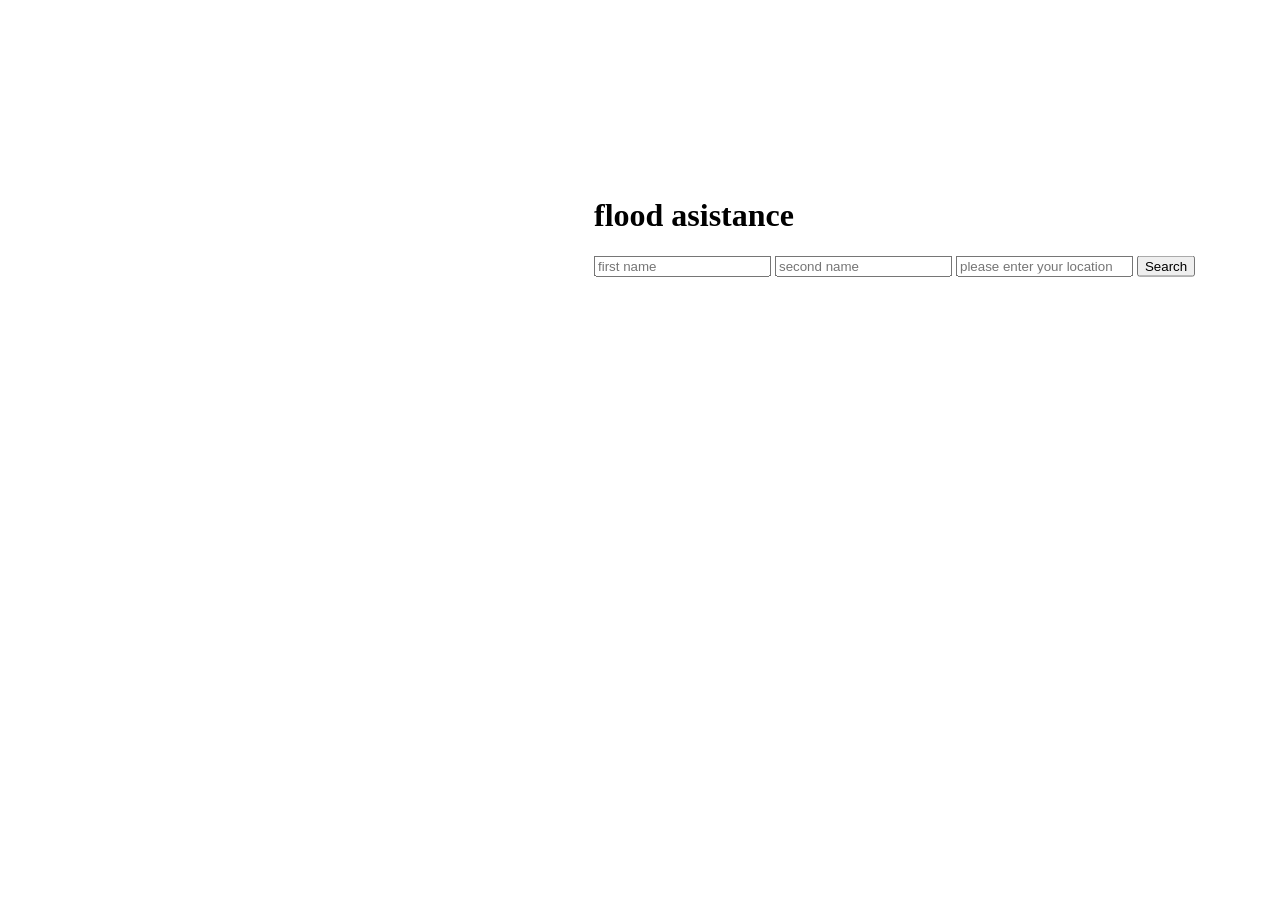
<file: group/index.html>
<!DOCTYPE html>
<html lang="en">
<head>
  <meta charset="UTF-8">
  <meta name="viewport" content="width=device-width, initial-scale=1.0">
  <link rel="stylesheet" href="style.css">
  <title>Cartoon Genre Finder</title>
</head>
<body>
  <h1>flood asistance</h1>
  <input type="text" id="zz" placeholder="first name">
  <input type="text" id="zz" placeholder="second name">
  <input type="text" id="cartoon-search" placeholder="please enter your location">
  <button onclick="findLocation()">Search</button>
  <p id="genre-result"></p>

  <script src="script.js"></script>
</body>
</html>
</file>
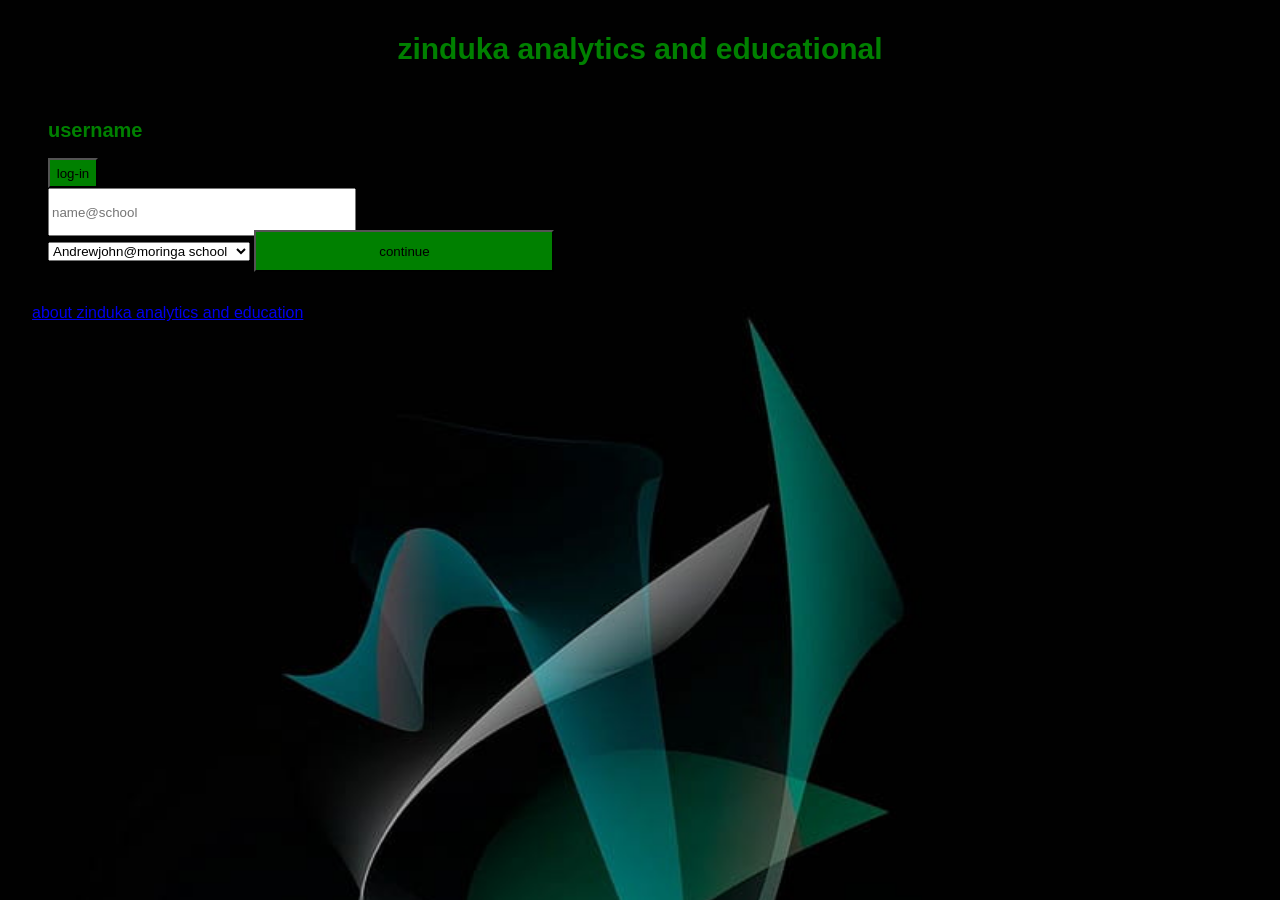
<file: project/index.html>
<!DOCTYPE html>
<html lang="en">
<head>
    <meta charset="UTF-8">
    <meta name="viewport" content="width=device-width, initial-scale=1.0">
    <title>Learn & Analyze App</title>
    <link rel="stylesheet" href="style.css">
</head>
<body>
    <header>
        <h1>zinduka analytics and educational</h1>
    </header>
    <main>
        <section id="course-selection">
            <h2>username</h2>
            <button id="log-in">log-in</button>
                <div class="course">
                    <input type="text" id="optionInput" placeholder="name@school">
                    
                </div>
             <form id="redirectForm">
              <select id="optionSelect" name="options">
             <option value="results.html">Andrewjohn@moringa school</option>
             <option value="progress.html">Ryanmaiyo@moringa school</option>
             <option value="amen.html">Kennedy@zinduka academy</option>
             <option value="beleive.html">Ruthkimeli@zinduka academy</option>   
             </select>
            <button type="button" onclick="redirectToPage()">continue</button>
             </form>
            <script>
                function redirectToPage() {
                    var selectedOption = document.getElementById("optionSelect").value;
                    window.location.href = selectedOption;
                }
            </script>
        </section>
        <section id="course-content" style="display: none;">  <h2></h2>  <div id="content-area"></div>
            <button id="next-button"></button>
            <script src="script.js"></script>
        </section>
    </main>
    <a href="about.html">about zinduka analytics and education</a> 
    <script src="script.js"></script>
    <style>
        body{
          background-image: url(HD-wallpaper-abstract-themes-abstract-beautiful-nice-neon-blue.jpg);
          background-repeat: no-repeat;
          background-size: cover;
        }
      </style>
</body>
</html>
</file>
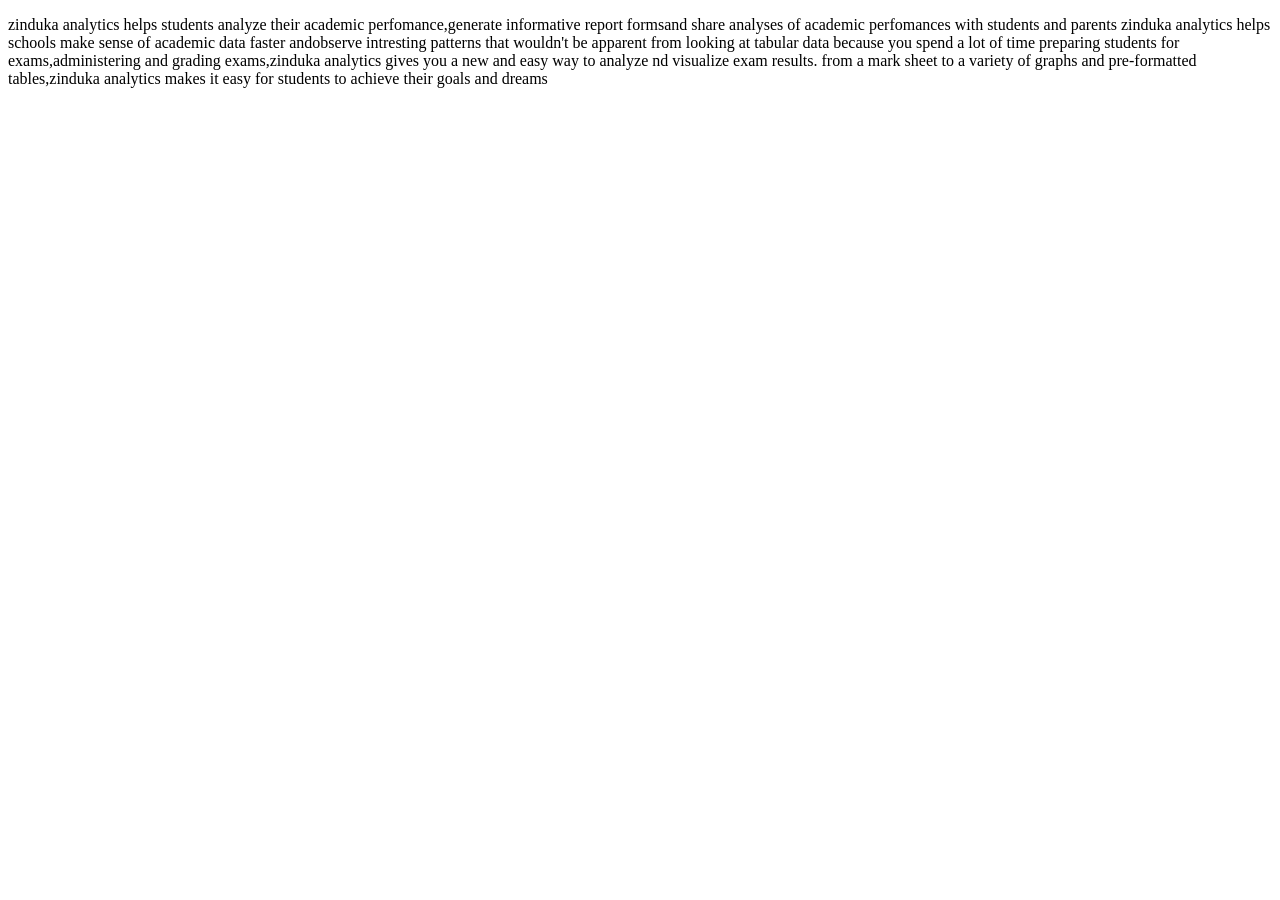
<file: project/about.html>
<!DOCTYPE html>
<html lang="en">
<head>
    <meta charset="UTF-8">
    <meta name="viewport" content="width=device-width, initial-scale=1.0">
    <title>Document</title>
</head>
<body>
    <p>zinduka analytics helps students analyze their academic perfomance,generate informative report formsand share analyses of academic perfomances with students and parents
        zinduka analytics helps schools make sense of academic data faster andobserve intresting patterns that wouldn't be apparent from looking at tabular data
        because you spend a lot of time preparing students for exams,administering and grading exams,zinduka analytics gives you a new and easy way to analyze nd visualize exam results.
        from a mark sheet to a variety of graphs and pre-formatted tables,zinduka analytics makes it easy for students to achieve their goals and dreams

    </p>
</body>
</html>
</file>
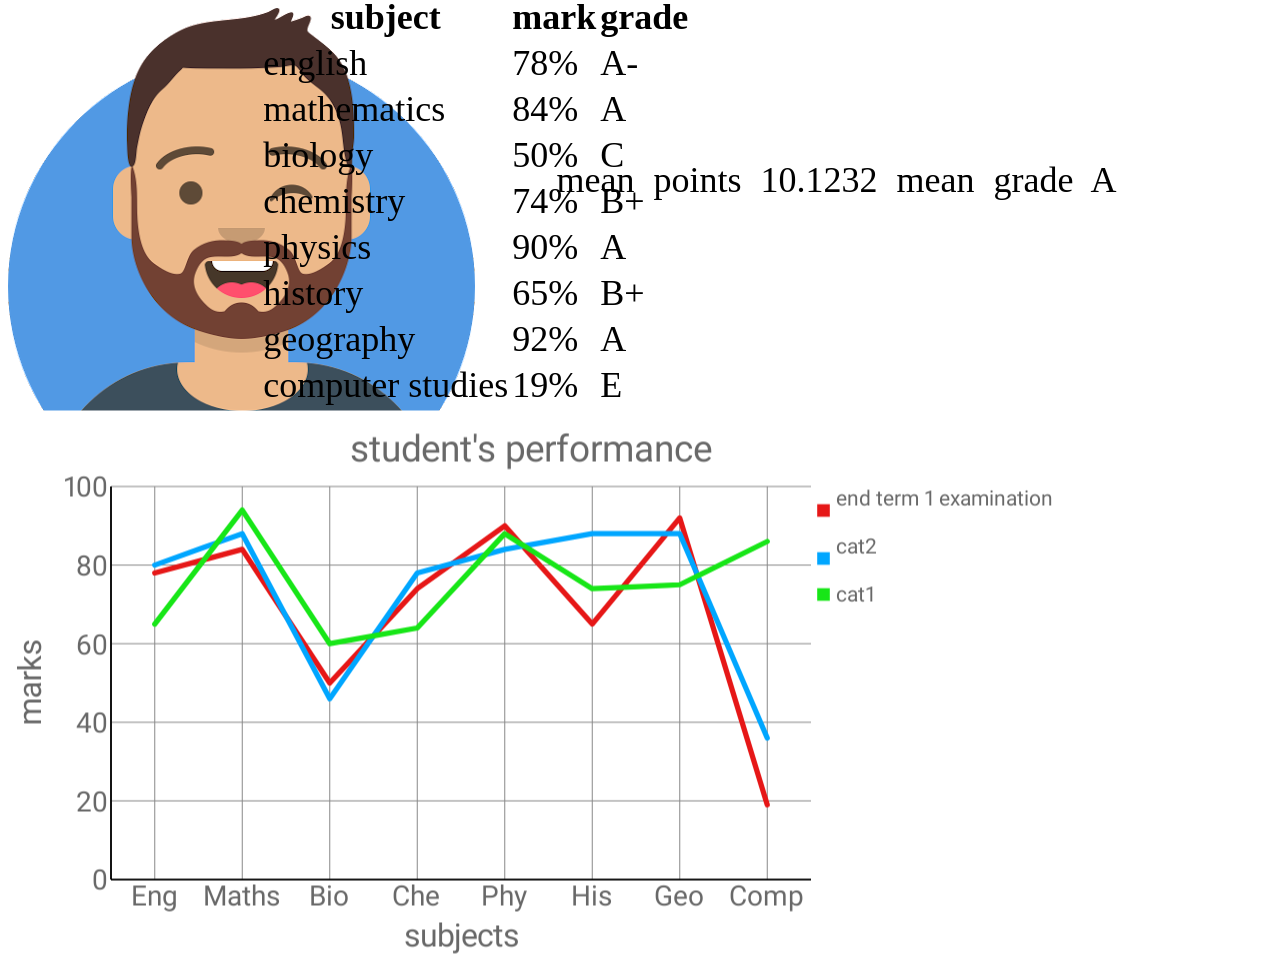
<file: project/amen.html>
<!DOCTYPE html>
<html lang="en">
<head>
    <meta charset="UTF-8">
    <meta name="viewport" content="width=device-width, initial-scale=1.0">
    <title>Document</title>
</head>
<link rel="stylesheet" href="amen.css">
<body>
    <img src="unnamed.png" alt="">
   <p>kennedy kiplagat</p>
   <div class="p">form 3 central</div>
   <table>
    <caption>My subjects perfomance</caption>
    <thead>
      <tr>
        <th>subject</th>
        <th>mark</th>
        <th>grade</th>
      </tr>
    </thead>
    <tbody>
      <tr>
        <td>english</td>
        <td>78%</td>
        <td>A-</td>
      </tr>
      <tr>
        <td>mathematics</td>
        <td>84%</td>
        <td>A</td>
      </tr>
      <tr>
        <td>biology</td>
        <td>50%</td>
        <td>C</td>
      </tr>
      <tr>
        <td>chemistry</td>
        <td>74%</td>
        <td>B+</td>
      </tr>
      <tr>
        <td>physics</td>
        <td>90%</td>
        <td>A</td>
      </tr>
      <tr>
        <td>history</td>
        <td>65%</td>
        <td>B+</td>
      </tr>
      <tr>
        <td>geography</td>
        <td>92%</td>
        <td>A</td>
      </tr>
      <tr>
        <td>computer studies</td>
        <td>19%</td>
        <td>E</td>
      </tr>
    </tbody>
  </table>
  <h1>change exam</h1>
  <form id="optionList">
    <select id="selectOption" name="options">
   <option value="end of term.html">end of term1 examinations</option>
   <option value="cat1.html">cat1</option>
   <option value="cat2.html">cat 2</option>
    </select>
    
   <div><img src="1712787327995.png" alt="1712787327995.png"></div>
   
  <div class="table"> 
    <thead>
    <tr>
      <th>mean points</th>  
      <td>10.1232</td>
      <th>mean grade</th>
      <td>A</td>
    </tr>
  </thead>
  
</div>
   </form>

</body>
</html>
</file>
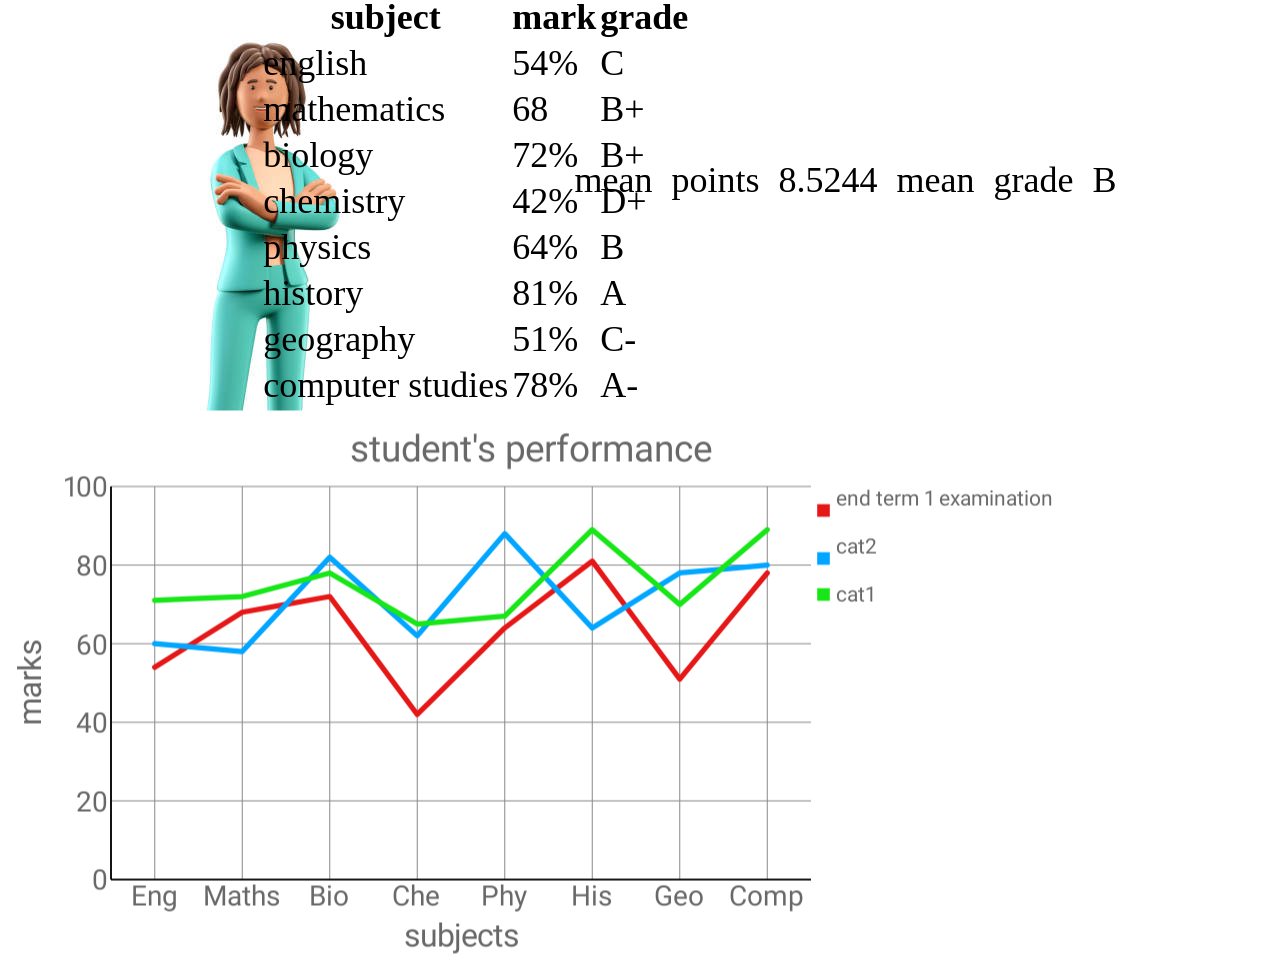
<file: project/beleive.html>
<!DOCTYPE html>
<html lang="en">
<head>
    <meta charset="UTF-8">
    <meta name="viewport" content="width=device-width, initial-scale=1.0">
    <title>Document</title>
</head>
<link rel="stylesheet" href="beleive.css">
<body>
    <img src="istockphoto-1296857178-612x612.jpg" alt="">
   <p>Ruthkimeli</p>
   <div class="p">form 3 south</div>
   <table>
    <caption>My subjects perfomance</caption>
    <thead>
      <tr>
        <th>subject</th>
        <th>mark</th>
        <th>grade</th>
      </tr>
    </thead>
    <tbody>
      <tr>
        <td>english</td>
        <td>54%</td>
        <td>C</td>
      </tr>
      <tr>
        <td>mathematics</td>
        <td>68</td>
        <td>B+</td>
      </tr>
      <tr>
        <td>biology</td>
        <td>72%</td>
        <td>B+</td>
      </tr>
      <tr>
        <td>chemistry</td>
        <td>42%</td>
        <td>D+</td>
      </tr>
      <tr>
        <td>physics</td>
        <td>64%</td>
        <td>B</td>
      </tr>
      <tr>
        <td>history</td>
        <td>81%</td>
        <td>A</td>
      </tr>
      <tr>
        <td>geography</td>
        <td>51%</td>
        <td>C-</td>
      </tr>
      <tr>
        <td>computer studies</td>
        <td>78%</td>
        <td>A-</td>
      </tr>
    </tbody>
  </table>
  <h1>change exam</h1>
  <form id="optionList">
    <select id="selectOption" name="options">
   <option value="end of term.html">end of term1 examinations</option>
   <option value="cat1.html">cat1</option>
   <option value="cat2.html">cat 2</option>
    </select>
    
   <div><img src="1712786324220.png" alt="1712786324220.png"></div>
  <div class="table"> 
    <thead>
    <tr>
      <th>mean points</th>  
      <td>8.5244</td>
      <th>mean grade</th>
      <td>B</td>
    </tr>
  </thead>
  
</div>
   </form>


</body>
</html>
</file>
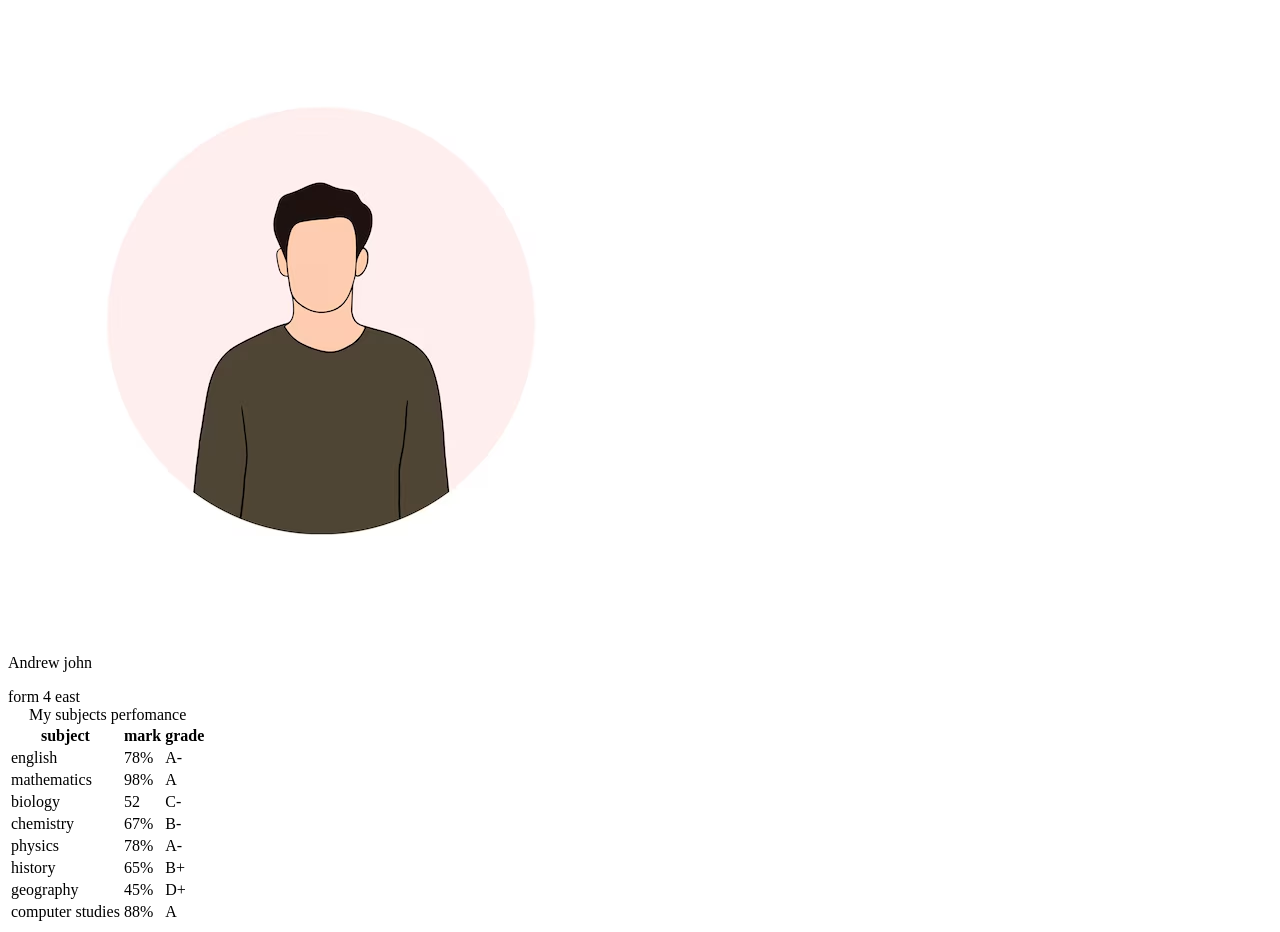
<file: project/cat1.html>
<!DOCTYPE html>
<html lang="en">
<head>
    <meta charset="UTF-8">
    <meta name="viewport" content="width=device-width, initial-scale=1.0">
    <title>Document</title>
</head>
<body>
    <img src="isolated-young-handsome-man-different-poses-white-background-illustration_632498-859.avif" alt="">
   <p>Andrew john</p>
   <div class="p">form 4 east</div>
   <table>
    <caption>My subjects perfomance</caption>
    <thead>
      <tr>
        <th>subject</th>
        <th>mark</th>
        <th>grade</th>
      </tr>
    </thead>
    <tbody>
      <tr>
        <td>english</td>
        <td>78%</td>
        <td>A-</td>
      </tr>
      <tr>
        <td>mathematics</td>
        <td>98%</td>
        <td>A</td>
      </tr>
      <tr>
        <td>biology</td>
        <td>52</td>
        <td>C-</td>
      </tr>
      <tr>
        <td>chemistry</td>
        <td>67%</td>
        <td>B-</td>
      </tr>
      <tr>
        <td>physics</td>
        <td>78%</td>
        <td>A-</td>
      </tr>
      <tr>
        <td>history</td>
        <td>65%</td>
        <td>B+</td>
      </tr>
      <tr>
        <td>geography</td>
        <td>45%</td>
        <td>D+</td>
      </tr>
      <tr>
        <td>computer studies</td>
        <td>88%</td>
        <td>A</td>
      </tr>
    </tbody>
  </table>
</body>
</html>
</file>
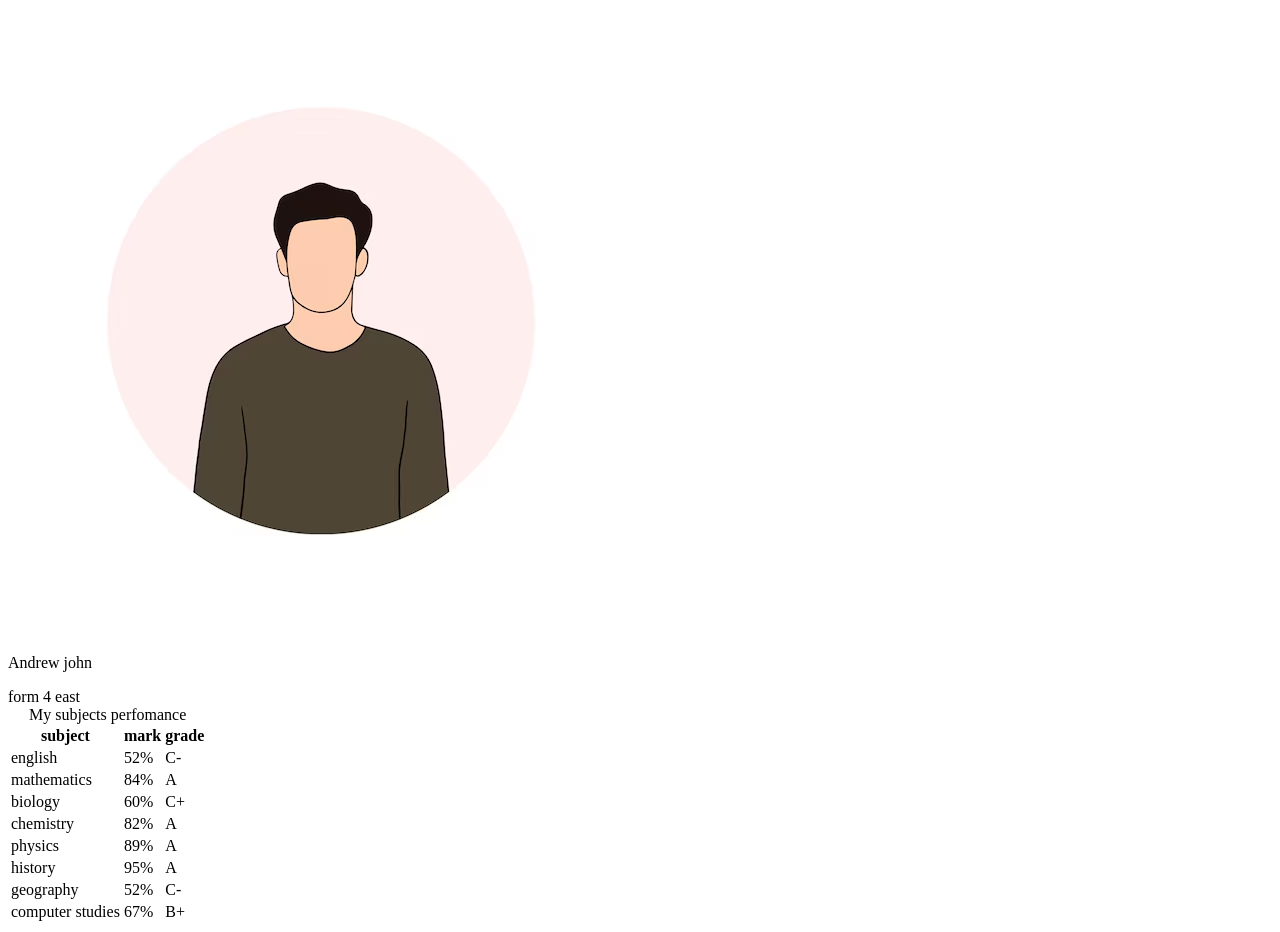
<file: project/cat2.html>
<!DOCTYPE html>
<html lang="en">
<head>
    <meta charset="UTF-8">
    <meta name="viewport" content="width=device-width, initial-scale=1.0">
    <title>Document</title>
</head>
<body>
    <img src="isolated-young-handsome-man-different-poses-white-background-illustration_632498-859.avif" alt="">
    <p>Andrew john</p>
    <div class="p">form 4 east</div>
    <table>
     <caption>My subjects perfomance</caption>
     <thead>
       <tr>
         <th>subject</th>
         <th>mark</th>
         <th>grade</th>
       </tr>
     </thead>
     <tbody>
       <tr>
         <td>english</td>
         <td>52%</td>
         <td>C-</td>
       </tr>
       <tr>
         <td>mathematics</td>
         <td>84%</td>
         <td>A</td>
       </tr>
       <tr>
         <td>biology</td>
         <td>60%</td>
         <td>C+</td>
       </tr>
       <tr>
         <td>chemistry</td>
         <td>82%</td>
         <td>A</td>
       </tr>
       <tr>
         <td>physics</td>
         <td>89%</td>
         <td>A</td>
       </tr>
       <tr>
         <td>history</td>
         <td>95%</td>
         <td>A</td>
       </tr>
       <tr>
         <td>geography</td>
         <td>52%</td>
         <td>C-</td>
       </tr>
       <tr>
         <td>computer studies</td>
         <td>67%</td>
         <td>B+</td>
       </tr>
     </tbody>
   </table>
</body>
</html>
</file>
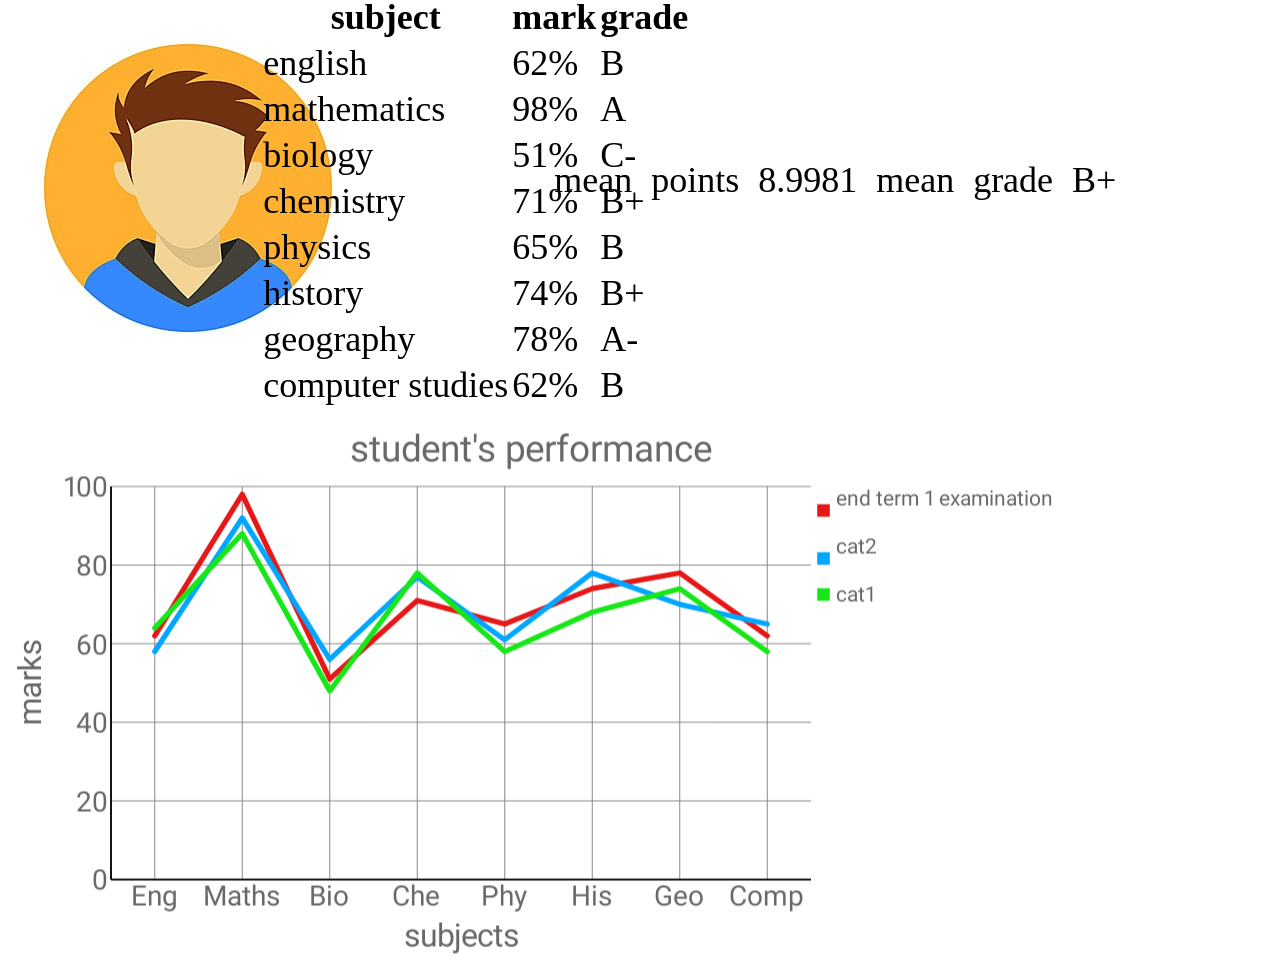
<file: project/progress.html>
<!DOCTYPE html>
<html lang="en">
<head>
    <meta charset="UTF-8">
    <meta name="viewport" content="width=device-width, initial-scale=1.0">
    <title>Document</title>
</head>
<link rel="stylesheet" href="progress.css">
<body>
    <img src="pngtree-cartoon-color-simple-male-avatar-png-image_1934459.jpg" alt="">
    <p>Ryan Maiyo</p>
    <div class="p">form 4 Alpha</div>
    <table>
     <caption>My subjects perfomance</caption>
     <thead>
       <tr>
         <th>subject</th>
         <th>mark</th>
         <th>grade</th>
       </tr>
     </thead>
     <tbody>
       <tr>
         <td>english</td>
         <td>62%</td>
         <td>B</td>
       </tr>
       <tr>
         <td>mathematics</td>
         <td>98%</td>
         <td>A</td>
       </tr>
       <tr>
         <td>biology</td>
         <td>51%</td>
         <td>C-</td>
       </tr>
       <tr>
         <td>chemistry</td>
         <td>71%</td>
         <td>B+</td>
       </tr>
       <tr>
         <td>physics</td>
         <td>65%</td>
         <td>B</td>
       </tr>
       <tr>
         <td>history</td>
         <td>74%</td>
         <td>B+</td>
       </tr>
       <tr>
         <td>geography</td>
         <td>78%</td>
         <td>A-</td>
       </tr>
       <tr>
         <td>computer studies</td>
         <td>62%</td>
         <td>B</td>
       </tr>
     </tbody>
   </table>
   <h1>change exam</h1>
   <form id="optionList">
     <select id="selectOption" name="options">
    <option value="end of term.html">end of term1 examinations</option>
    <option value="cat1.html">cat1</option>
    <option value="cat2.html">cat 2</option>
     </select>
     
    <div><img src="1712788262076.png" alt="1712788262076.png"></div>
   <div class="table"> 
     <thead>
     <tr>
       <th>mean points</th>  
       <td>8.9981</td>
       <th>mean grade</th>
       <td>B+</td>
     </tr>
   </thead>
   
 </div>
    </form>
</body>
</html>
</file>
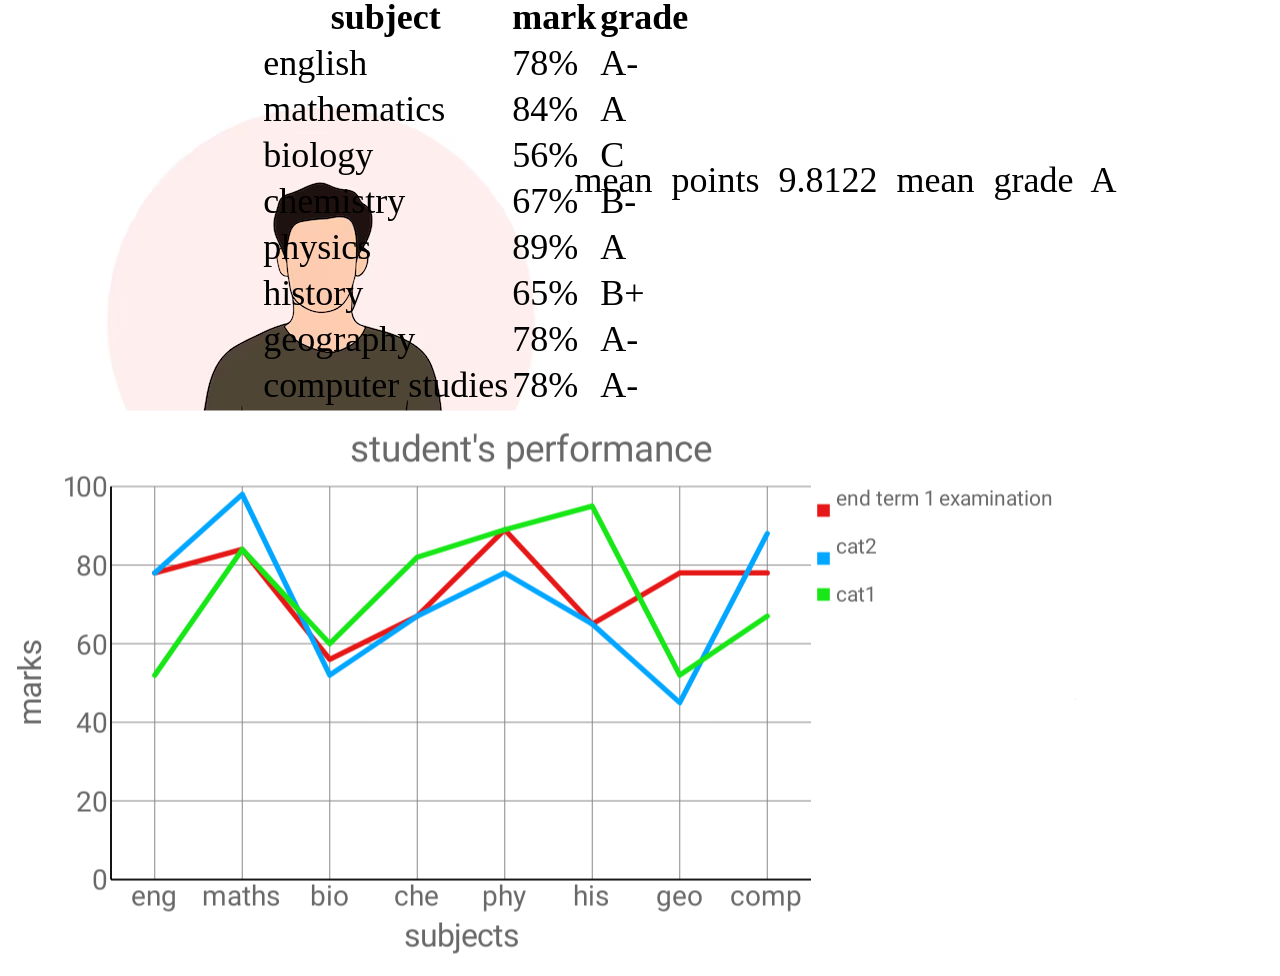
<file: project/results.html>
<!DOCTYPE html>
<html lang="en">
<head>
    <meta charset="UTF-8">
    <meta name="viewport" content="width=device-width, initial-scale=1.0">
    <title>results</title>
    <link rel="stylesheet" href="results.css">

</head>

<body>
   <img src="isolated-young-handsome-man-different-poses-white-background-illustration_632498-859.avif" alt="">
   <p>Andrew john</p>
   <div class="p">form 4 east</div>
   <table>
    <caption>My subjects perfomance</caption>
    <thead>
      <tr>
        <th>subject</th>
        <th>mark</th>
        <th>grade</th>
      </tr>
    </thead>
    <tbody>
      <tr>
        <td>english</td>
        <td>78%</td>
        <td>A-</td>
      </tr>
      <tr>
        <td>mathematics</td>
        <td>84%</td>
        <td>A</td>
      </tr>
      <tr>
        <td>biology</td>
        <td>56%</td>
        <td>C</td>
      </tr>
      <tr>
        <td>chemistry</td>
        <td>67%</td>
        <td>B-</td>
      </tr>
      <tr>
        <td>physics</td>
        <td>89%</td>
        <td>A</td>
      </tr>
      <tr>
        <td>history</td>
        <td>65%</td>
        <td>B+</td>
      </tr>
      <tr>
        <td>geography</td>
        <td>78%</td>
        <td>A-</td>
      </tr>
      <tr>
        <td>computer studies</td>
        <td>78%</td>
        <td>A-</td>
      </tr>
    </tbody>
  </table>
  <h1>change exam</h1>
  <form id="optionList">
    <select id="selectOption" name="options">
   <option value="end of term.html">end of term1 examinations</option>
   <option value="cat1.html">cat1</option>
   <option value="cat2.html">cat 2</option>
    </select>
    
   <div><img src="1712753966291.png" alt="1712753966291.png"></div>
  <div class="table"> 
    <thead>
    <tr>
      <th>mean points</th>  
      <td>9.8122</td>
      <th>mean grade</th>
      <td>A</td>
    </tr>
  </thead>
  
</div>
   </form>
   <script src="script.js"></script>
</body>
</html>
</file>
<file: group/style.css>
#genre-result {
  display: flex;
  flex-wrap: wrap;
}
#genre-result ul {
  list-style: none;
  margin: 0;
  padding: 0;
  flex-basis: 50%;
}
#genre-result li {
  margin-bottom: 5px;
}
body {
  position: absolute;
    top: 26%;
    right: 6%;
    transform: translateY(-50%); 
    
}
</file>
<file: project/style.css>
body {
    font-family: sans-serif;
    margin: 2rem;
  }
  
  header {
    text-align: center;
    color :green;
  }
  
  #course-selection, #course-content {
    padding: 1rem;
    border-radius: 5px;
    margin-bottom: 1rem;
  }
  
  #course-content {
    display: flex;
    flex-direction: column;
  }
  
  #content-area {
    flex: 1;
    padding: 1rem;
    border: 1px solid #ddd;
    margin-bottom: 1rem;
  }
  #course-list {
    width: 300px;
    height: 42px;
    opacity: 0.4s;
    transition: opacity 0.5s ease-in-out;
  }
  
  
 #button {
    width: 300px;
    height: 42px;
    background-color: green;
  }
  input[type="text"] {
    width: 300px;
    height: 42px;
  }
  button {
    cursor: pointer;
    width: 300px;
    height: 42px;
    background-color: green;
    text-align: center;
    align-items: center;
  }
  .course {
    width: 300px;
    height: 42px;
  }
  #log-in {
    width: 50px;
    height: 30px;
    background-color: green;
  }
  h1 {
    color: green;
    text-align: center;
    font-size: 30px;
  }
  h2 {
    color: green;
    font-size: 20px;
  }
</file>
<file: project/amen.css>
img {
    text-align: center;
    font-size: 42px;
}
.p {
    font-size: 20px;
}
p {
    font-size: 44px;
}
table {
    position: absolute;
    top: 20%;
    right: 46%;
    transform: translateY(-50%); 
    font-size: 36px;   
}
div {
    position: absolute;
    top: 77%;
    right: 16%;
    transform: translateY(-50%); 
}
.table {
    position: absolute;
    top: 20%;
    right: 12%;
    transform: translateY(-50%); 
    font-size: 36px;
    word-spacing: 10px;
    margin: black;
    border: 10px solid transparent;
}
</file>
<file: project/beleive.css>
img {
    text-align: center;
    font-size: 42px;
}
.p {
    font-size: 20px;
}
p {
    font-size: 44px;
}
table {
    position: absolute;
    top: 20%;
    right: 46%;
    transform: translateY(-50%); 
    font-size: 36px;   
}
div {
    position: absolute;
    top: 77%;
    right: 16%;
    transform: translateY(-50%); 
}
.table {
    position: absolute;
    top: 20%;
    right: 12%;
    transform: translateY(-50%); 
    font-size: 36px;
    word-spacing: 10px;
    margin: black;
    border: 10px solid transparent;
}
</file>
<file: project/progress.css>
img {
    text-align: center;
    font-size: 42px;
}
.p {
    font-size: 20px;
}
p {
    font-size: 44px;
}
table {
    position: absolute;
    top: 20%;
    right: 46%;
    transform: translateY(-50%); 
    font-size: 36px;   
}
div {
    position: absolute;
    top: 77%;
    right: 16%;
    transform: translateY(-50%); 
}
.table {
    position: absolute;
    top: 20%;
    right: 12%;
    transform: translateY(-50%); 
    font-size: 36px;
    word-spacing: 10px;
    margin: black;
    border: 10px solid transparent;
}
</file>
<file: project/results.css>
img {
    text-align: center;
    font-size: 42px;
}
.p {
    font-size: 20px;
}
p {
    font-size: 44px;
}
table {
    position: absolute;
    top: 20%;
    right: 46%;
    transform: translateY(-50%); 
    font-size: 36px;   
}
div {
    position: absolute;
    top: 77%;
    right: 16%;
    transform: translateY(-50%); 
}
.table {
    position: absolute;
    top: 20%;
    right: 12%;
    transform: translateY(-50%); 
    font-size: 36px;
    word-spacing: 10px;
    margin: black;
    border: 10px solid transparent;
}
</file>
